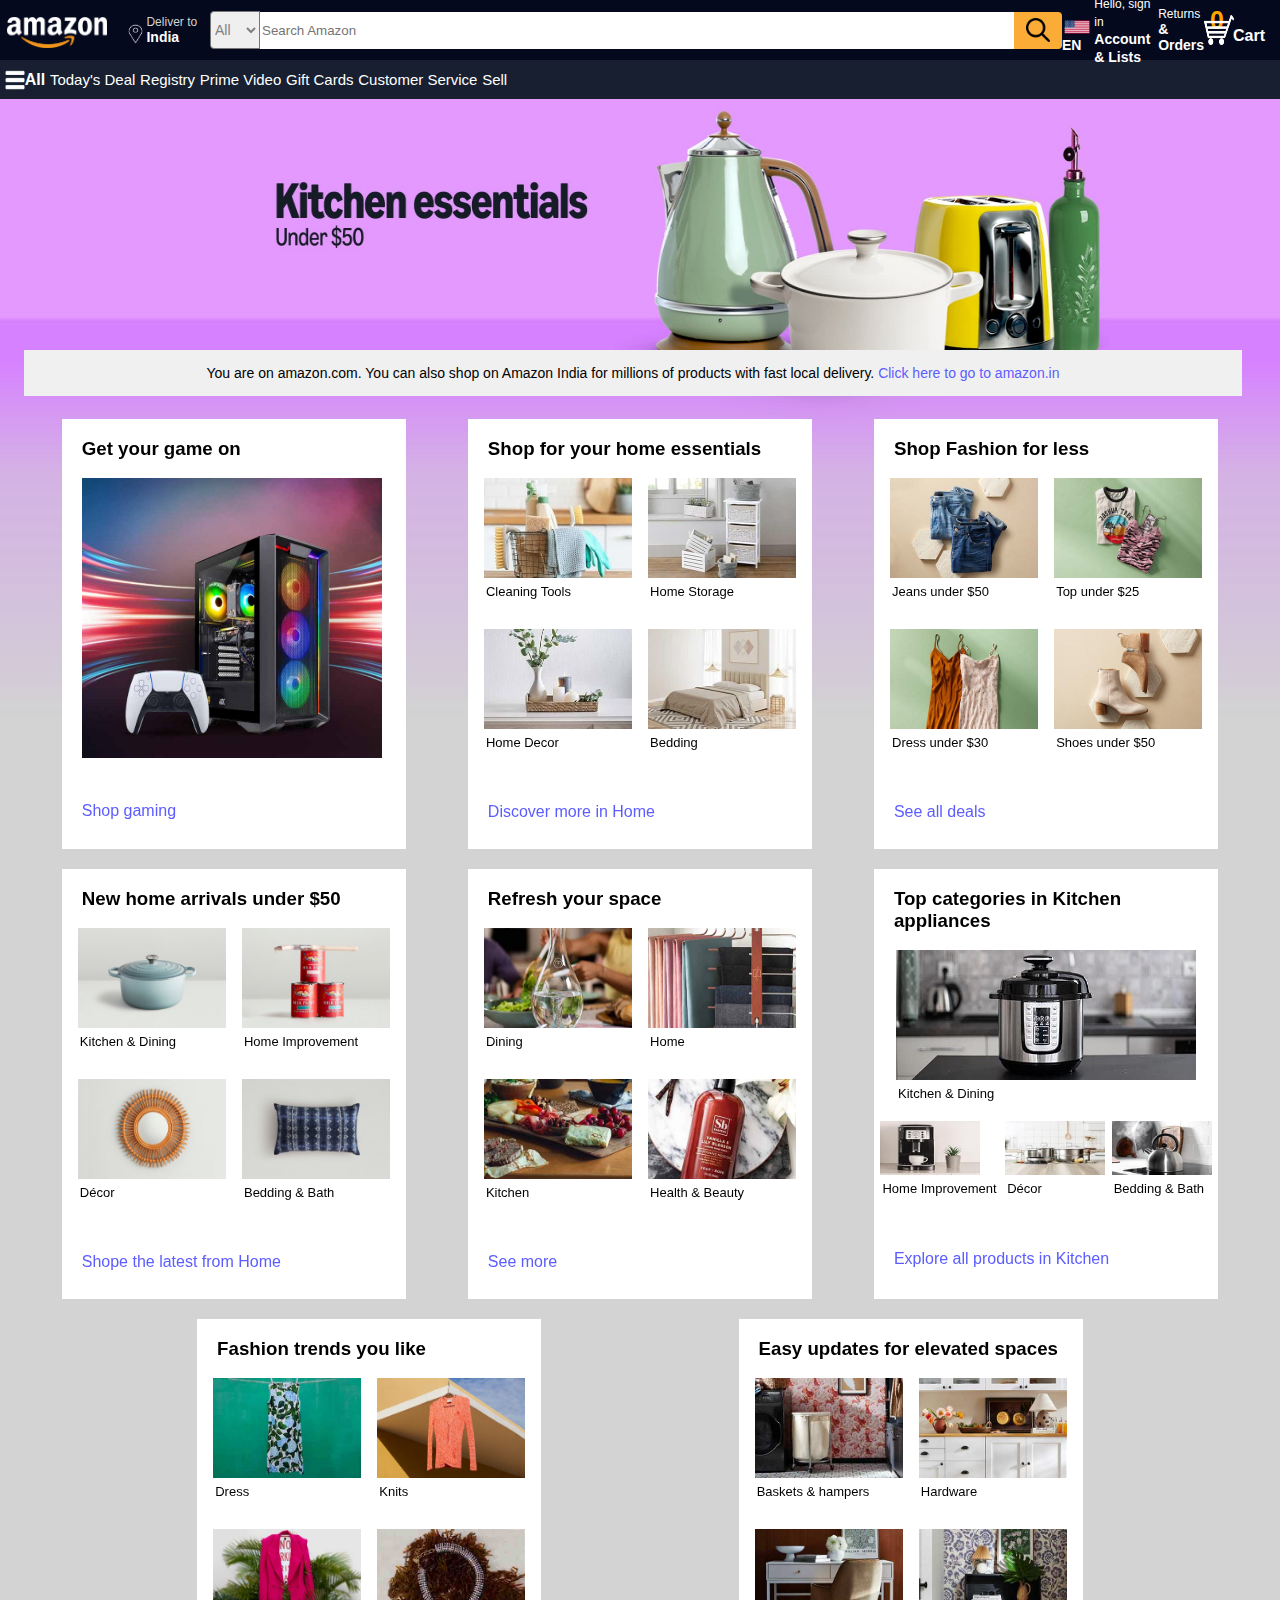
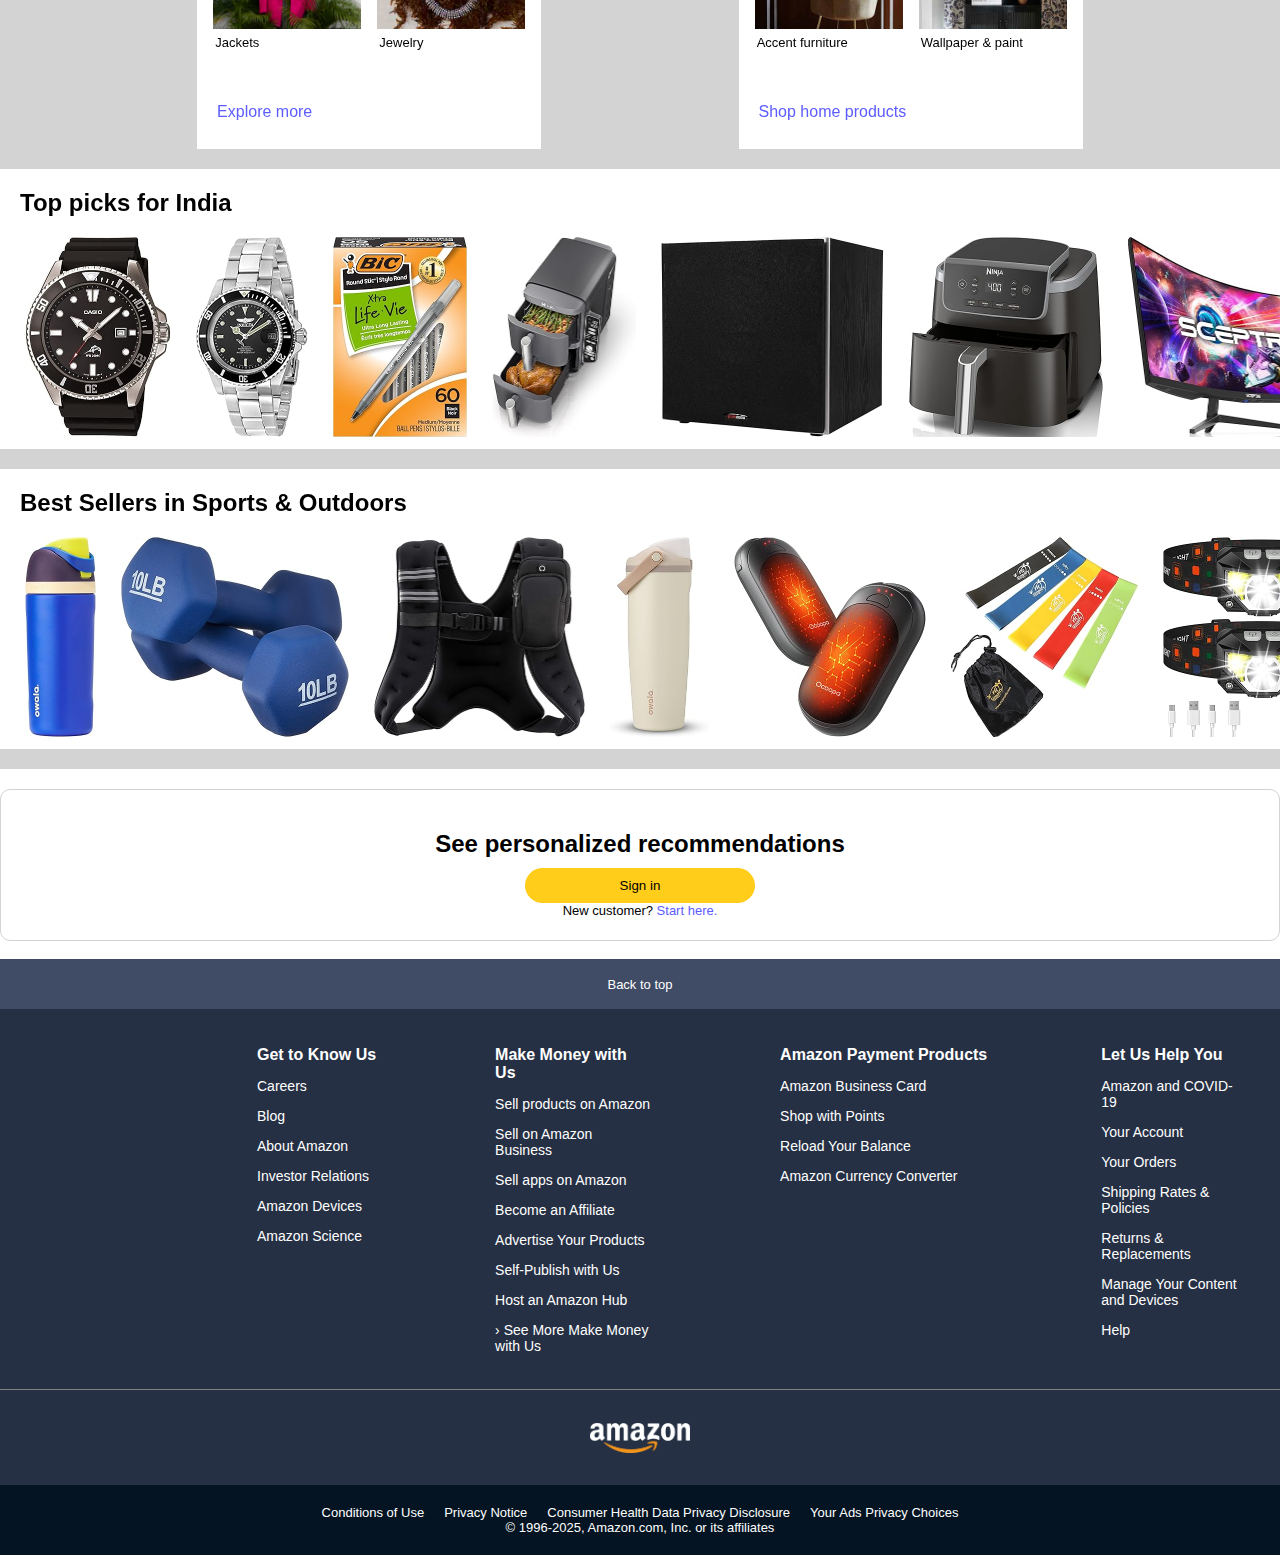
<file: index.html>
<!DOCTYPE html>
<html lang="en">
<head>
    <meta charset="UTF-8">
    <meta name="viewport" content="width=device-width, initial-scale=1.0">
    <title>Amazon.com</title>
    <link rel="stylesheet" href="./Styles/header.css">
    <link rel="stylesheet" href="./Styles/general.css">
    <link rel="stylesheet" href="./Styles/main.css">
    <link rel="stylesheet" href="./Styles/footer.css">
</head>
<body>
    <header>
        <div class="header-section">
            <div style="width: 300px;display: flex;justify-content: space-around;">
                <div>
                    <img src="./Images/Header/Amazon-logo.png" alt="amazon-logo" id="amazon-logo">
                </div>
                <div style="width: 94px;">
                    <img src="./Images/Header/location-removebg-preview.png" id="loc-logo">
                    <p id="loc-text">Deliver to 
                        <br>
                        <span>India</span>
                    </p>
                </div>
            </div>
            
            <div style="display: flex;align-items: center;">
                <select id="dropdown-list-search">
                    <option hidden>All</option>
                    <option>All Departments</option>
                    <option>Baby</option>
                    <option>Computers</option>
                    <option>Deals</option>
                    <option>Digital Music</option>
                </select>

                <input type="text" placeholder="Search Amazon" id="Search-bar">

                <div>
                    <div id="search-logo-background">
                        <img src="./Images/Header/search.png" id="search-logo">
                    </div>
                </div>
            </div>
            <div style="display: flex;justify-content: space-evenly;align-items: center;width: 450px;">
                <div style="color: white;">
                    <img src="./Images/Header/US-Flag-removebg-preview.png" id="US-flag">
                    <div style="display: inline-block;font-size: 14px;font-weight: bold;position: relative;top: -2px;">EN</div>
                </div>
                <div>
                    <a href="./login-page.html" id="Account">Hello, sign in<br><span>Account & Lists</span></a>
                </div>
                <div>
                    <p id="Account">Returns<br><span>& Orders</span></p>
                </div>
                <div style="display: flex;align-items: center;">
                    <img src="./Images/Header/cart.png" id="cart-logo">
                    <p style="display: inline-block;color: orange;font-weight: bold;font-size: 25px;position: relative;left: -24px;top: -10px;z-index: 1;">0</p>
                    <p style="display: inline-block;color: white;font-weight: bold;position: relative;bottom: -6px;left: -15px;">Cart</p>
                </div>
            </div>
        </div>
        <div style="width: 100%;height: 39px;background-color: rgb(23, 31, 48);display: flex;align-items: center;">
            <div class="header-bottom">
                <div style="display: flex;align-items: center;">
                    <img src="./Images/Header/Hamburger-menu.png" id="Hamburger-menu">
                    <p style="color: white;font-weight: bold;">All</p>
                </div>
                <p class="header-bottom-text">Today's Deal</p>
                <p class="header-bottom-text">Registry</p>
                <p class="header-bottom-text">Prime Video</p>
                <p class="header-bottom-text">Gift Cards</p>
                <p class="header-bottom-text">Customer Service</p>
                <p class="header-bottom-text">Sell</p>
            </div>
        </div>
    </header>
    <main>
        <div class="hero">
            <img src="./Images/Hero/619geyiQI5L._SX3000_.jpg" class="hero-images">
            <img src="./Images/Hero/download.jpeg" class="hero-images">
            <img src="./Images/Hero/61Yx5-N155L._SX3000_.jpg" class="hero-images">
            <img src="./Images/Hero/71qcoYgEhzL._SX3000_.jpg" class="hero-images">
            <div class="blur-layer"></div>
        </div>

        <div class="amazon-in">
            <p>You are on amazon.com. You can also shop on Amazon India for millions of products with fast local delivery. 
                <a href="https://www.amazon.in/?ref=aisgw_intl_stripe_in" target="_blank">Click here to go to amazon.in</a>
            </p>
        </div>


        <div class="Content">
            <div id="box">
                <h3 class="box-text">Get your game on</h3>
                <img src="./Images/Hero/Row-1/Gaming-PC.jpg" class="type1-img">
                <a href="#" class="box-text" style="bottom: -20px;">Shop gaming</a>
            </div>
            <div id="box">
                <h3 class="box-text">Shop for your home essentials</h3>
                <div style="width: 100%;height: 280px;">
                    <div style="display: flex;flex-wrap: wrap;justify-content: space-evenly;">
                        <div>
                            <img src="./Images/Hero/Row-1/box2-1.jpg" class="type2-img">
                            <p style="margin: 2px;font-size: 13px;margin-bottom: 30px;">Cleaning Tools</p>
                        </div>
                        <div>
                            <img src="./Images/Hero/Row-1/box2-2.jpg" class="type2-img">
                            <p style="margin: 2px;font-size: 13px;margin-bottom: 30px;">Home Storage</p>
                        </div>
                        <div>
                            <img src="./Images/Hero/Row-1/box2-3.jpg" class="type2-img">
                            <p style="margin: 2px;font-size: 13px;margin-bottom: 30px;">Home Decor</p>
                        </div>
                        <div>
                            <img src="./Images/Hero/Row-1/box2-4.jpg" class="type2-img">
                            <p style="margin: 2px;font-size: 13px;margin-bottom: 30px;">Bedding</p>
                        </div>
                    </div>
                </div>
                <a href="#" class="box-text" style="bottom: -45px;">Discover more in Home</a>
            </div>
            <div id="box">
                <h3 class="box-text">Shop Fashion for less</h3>
                <div style="width: 100%;height: 280px;">
                    <div style="display: flex;flex-wrap: wrap;justify-content: space-evenly;">
                        <div>
                            <img src="./Images/Hero/Row-1/box3-1.jpg" class="type2-img">
                            <p style="margin: 2px;font-size: 13px;margin-bottom: 30px;">Jeans under $50</p>
                        </div>
                        <div>
                            <img src="./Images/Hero/Row-1/box3-2.jpg" class="type2-img">
                            <p style="margin: 2px;font-size: 13px;margin-bottom: 30px;">Top under $25</p>
                        </div>
                        <div>
                            <img src="./Images/Hero/Row-1/box3-3.jpg" class="type2-img">
                            <p style="margin: 2px;font-size: 13px;margin-bottom: 30px;">Dress under $30</p>
                        </div>
                        <div>
                            <img src="./Images/Hero/Row-1/box3-4.jpg" class="type2-img">
                            <p style="margin: 2px;font-size: 13px;margin-bottom: 30px;">Shoes under $50</p>
                        </div>
                    </div>
                </div>
                <a href="#" class="box-text" style="bottom: -45px;">See all deals</a>
            </div>
            <div id="box">
                <h3 class="box-text">New home arrivals under $50</h3>
                <div style="width: 100%;height: 280px;">
                    <div style="display: flex;flex-wrap: wrap;justify-content: space-evenly;">
                        <div>
                            <img src="./Images/Hero/Row-1/box4-1.jpg" class="type2-img">
                            <p style="margin: 2px;font-size: 13px;margin-bottom: 20px;">Kitchen & Dining</p>
                        </div>
                        <div>
                            <img src="./Images/Hero/Row-1/box4-2.jpg" class="type2-img">
                            <p style="margin: 2px;font-size: 13px;margin-bottom: 30px;">Home Improvement</p>
                        </div>
                        <div>
                            <img src="./Images/Hero/Row-1/box4-3.jpg" class="type2-img">
                            <p style="margin: 2px;font-size: 13px;margin-bottom: 30px;">Décor</p>
                        </div>
                        <div>
                            <img src="./Images/Hero/Row-1/box4-4.jpg" class="type2-img">
                            <p style="margin: 2px;font-size: 13px;margin-bottom: 30px;">Bedding & Bath</p>
                        </div>
                    </div>
                </div>
                <a href="#" class="box-text" style="bottom: -45px;">Shope the latest from Home</a>
            </div>
            <div id="box">
                <h3 class="box-text">Refresh your space</h3>
                <div style="width: 100%;height: 280px;">
                    <div style="display: flex;flex-wrap: wrap;justify-content: space-evenly;">
                        <div>
                            <img src="./Images/Hero/Row-1/box5-1.jpg" class="type2-img">
                            <p style="margin: 2px;font-size: 13px;margin-bottom: 20px;">Dining</p>
                        </div>
                        <div>
                            <img src="./Images/Hero/Row-1/box5-2.jpg" class="type2-img">
                            <p style="margin: 2px;font-size: 13px;margin-bottom: 30px;">Home</p>
                        </div>
                        <div>
                            <img src="./Images/Hero/Row-1/box5-3.jpg" class="type2-img">
                            <p style="margin: 2px;font-size: 13px;margin-bottom: 30px;">Kitchen</p>
                        </div>
                        <div>
                            <img src="./Images/Hero/Row-1/box5-4.jpg" class="type2-img">
                            <p style="margin: 2px;font-size: 13px;margin-bottom: 30px;">Health & Beauty</p>
                        </div>
                    </div>
                </div>
                <a href="#" class="box-text" style="bottom: -45px;">See more</a>
            </div>
            <div id="box">
                <h3 class="box-text">Top categories in Kitchen appliances</h3>
                <div style="width: 100%;height: 280px;">
                    <div style="display: flex;flex-wrap: wrap;justify-content: space-evenly;">
                        <div>
                            <img src="./Images/Hero/Row-1/box6-1.jpg" class="type3-img">
                            <p style="margin: 2px;font-size: 13px;margin-bottom: 20px;">Kitchen & Dining</p>
                        </div>
                        <div>
                            <img src="./Images/Hero/Row-1/box6-2.jpg" class="type4-img">
                            <p style="margin: 2px;font-size: 13px;margin-bottom: 30px;">Home Improvement</p>
                        </div>
                        <div>
                            <img src="./Images/Hero/Row-1/box6-3.jpg" class="type4-img">
                            <p style="margin: 2px;font-size: 13px;margin-bottom: 30px;">Décor</p>
                        </div>
                        <div>
                            <img src="./Images/Hero/Row-1/box6-4.jpg" class="type4-img">
                            <p style="margin: 2px;font-size: 13px;margin-bottom: 30px;">Bedding & Bath</p>
                        </div>
                    </div>
                </div>
                <a href="#" class="box-text" style="bottom: -20px;">Explore all products in Kitchen</a>
            </div>
            <div id="box">
                <h3 class="box-text">Fashion trends you like</h3>
                <div style="width: 100%;height: 280px;">
                    <div style="display: flex;flex-wrap: wrap;justify-content: space-evenly;">
                        <div>
                            <img src="./Images/Hero/Row-1/box7-1.jpg" class="type2-img">
                            <p style="margin: 2px;font-size: 13px;margin-bottom: 20px;">Dress</p>
                        </div>
                        <div>
                            <img src="./Images/Hero/Row-1/box7-2.jpg" class="type2-img">
                            <p style="margin: 2px;font-size: 13px;margin-bottom: 30px;">Knits</p>
                        </div>
                        <div>
                            <img src="./Images/Hero/Row-1/box7-3.jpg" class="type2-img">
                            <p style="margin: 2px;font-size: 13px;margin-bottom: 30px;">Jackets</p>
                        </div>
                        <div>
                            <img src="./Images/Hero/Row-1/box7-4.jpg" class="type2-img">
                            <p style="margin: 2px;font-size: 13px;margin-bottom: 30px;">Jewelry</p>
                        </div>
                    </div>
                </div>
                <a href="#" class="box-text" style="bottom: -45px;">Explore more</a>
            </div>
            <div id="box">
                <h3 class="box-text">Easy updates for elevated spaces</h3>
                <div style="width: 100%;height: 280px;">
                    <div style="display: flex;flex-wrap: wrap;justify-content: space-evenly;">
                        <div>
                            <img src="./Images/Hero/Row-1/box8-1.jpg" class="type2-img">
                            <p style="margin: 2px;font-size: 13px;margin-bottom: 20px;">Baskets & hampers</p>
                        </div>
                        <div>
                            <img src="./Images/Hero/Row-1/box8-2.jpg" class="type2-img">
                            <p style="margin: 2px;font-size: 13px;margin-bottom: 30px;">Hardware</p>
                        </div>
                        <div>
                            <img src="./Images/Hero/Row-1/box8-3.jpg" class="type2-img">
                            <p style="margin: 2px;font-size: 13px;margin-bottom: 30px;">Accent furniture</p>
                        </div>
                        <div>
                            <img src="./Images/Hero/Row-1/box8-4.jpg" class="type2-img">
                            <p style="margin: 2px;font-size: 13px;margin-bottom: 30px;">Wallpaper & paint</p>
                        </div>
                    </div>
                </div>
                <a href="#" class="box-text" style="bottom: -45px;">Shop home products</a>
            </div>
            <div class="scroll-container">
                <h2 style="margin-left: 20px;">Top picks for India</h2>
                <div class="scroll">
                    <img src="./Images/Hero/Scroll/sec-1/img1.jpg" class="scroll-img">
                    <img src="./Images/Hero/Scroll/sec-1/img2.jpg" class="scroll-img">
                    <img src="./Images/Hero/Scroll/sec-1/img3.jpg" class="scroll-img">
                    <img src="./Images/Hero/Scroll/sec-1/img4.jpg" class="scroll-img">
                    <img src="./Images/Hero/Scroll/sec-1/img5.jpg" class="scroll-img">
                    <img src="./Images/Hero/Scroll/sec-1/img6.jpg" class="scroll-img">
                    <img src="./Images/Hero/Scroll/sec-1/img7.jpg" class="scroll-img">
                    <img src="./Images/Hero/Scroll/sec-1/img8.jpg" class="scroll-img">
                    <img src="./Images/Hero/Scroll/sec-1/img9.jpg" class="scroll-img">
                    <img src="./Images/Hero/Scroll/sec-1/img10.jpg" class="scroll-img">
                    <img src="./Images/Hero/Scroll/sec-1/img11.jpg" class="scroll-img">
                </div>
            </div>
            <div class="scroll-container">
                <h2 style="margin-left: 20px;">Best Sellers in Sports & Outdoors</h2>
                <div class="scroll">
                    <img src="./Images/Hero/Scroll/sec-2/img1.jpg" class="scroll-img">
                    <img src="./Images/Hero/Scroll/sec-2/img2.jpg" class="scroll-img">
                    <img src="./Images/Hero/Scroll/sec-2/img3.jpg" class="scroll-img">
                    <img src="./Images/Hero/Scroll/sec-2/img4.jpg" class="scroll-img">
                    <img src="./Images/Hero/Scroll/sec-2/img5.jpg" class="scroll-img">
                    <img src="./Images/Hero/Scroll/sec-2/img6.jpg" class="scroll-img">
                    <img src="./Images/Hero/Scroll/sec-2/img7.jpg" class="scroll-img">
                    <img src="./Images/Hero/Scroll/sec-2/img8.jpg" class="scroll-img">
                    <img src="./Images/Hero/Scroll/sec-2/img9.jpg" class="scroll-img">
                    <img src="./Images/Hero/Scroll/sec-2/img10.jpg" class="scroll-img">
                    <img src="./Images/Hero/Scroll/sec-2/img11.jpg" class="scroll-img">
                </div>
            </div>
        </div>
    </main>
    <footer style="width: 100%;position: relative;top: -280px;height: 505px;">
        <div class="new-customer">
            <div style="height: 150px;border: 1px solid lightgray;border-radius: 10px;position: relative;top: 20px;">
                <div style="display: flex;justify-content: center;align-items: center;flex-direction: column;gap: 0px;">
                    <h2 style="margin-bottom: 10px;margin-top: 40px;">See personalized recommendations</h2>
                    <a href="./login-page.html">
                        <button id="sign-in">
                            Sign in
                        </button>
                    </a>
                    <p style="font-size: 13px;margin-top: 0px;">New customer? <a href="./login-page.html">Start here.</a></p>
                </div>
            </div>
        </div>
        <div id="back-to-top" style="background-color: rgb(64, 76, 101);height: 50px;display: flex;align-items: center;justify-content: center;">
            <p style="color: white;font-size: 13px;">Back to top</p>
        </div>
        <div class="footer-container">
            <div style="display: flex;flex-direction: column;position: relative;top: 30px;left: 250px;">
                <h4 style="margin: 7px;">Get to Know Us</h4>
                <p style="margin: 7px;">Careers</p>
                <p style="margin: 7px;">Blog</p>
                <p style="margin: 7px;">About Amazon</p>
                <p style="margin: 7px;">Investor Relations</p>
                <p style="margin: 7px;">Amazon Devices</p>
                <p style="margin: 7px;">Amazon Science</p>
            </div>
            <div style="display: flex;flex-direction: column;width: 170px;position: relative;top: 30px;left: 355px;">
                <h4 style="margin: 7px;">Make Money with Us</h4>
                <p style="margin: 7px;">Sell products on Amazon</p>
                <p style="margin: 7px;">Sell on Amazon Business</p>
                <p style="margin: 7px;">Sell apps on Amazon</p>
                <p style="margin: 7px;">Become an Affiliate</p>
                <p style="margin: 7px;">Advertise Your Products</p>
                <p style="margin: 7px;">Self-Publish with Us</p>
                <p style="margin: 7px;">Host an Amazon Hub</p>
                <p style="margin: 7px;">› See More Make Money with Us</p>
            </div>
            <div style="display: flex;flex-direction: column;position: relative;top: 30px;left: 470px;">
                <h4 style="margin: 7px;">Amazon Payment Products</h4>
                <p style="margin: 7px;">Amazon Business Card</p>
                <p style="margin: 7px;">Shop with Points</p>
                <p style="margin: 7px;">Reload Your Balance</p>
                <p style="margin: 7px;">Amazon Currency Converter</p>
            </div>
            <div style="display: flex;flex-direction: column;width: 160px;position: relative;top: 30px;left: 570px;">
                <h4 style="margin: 7px;">Let Us Help You</h4>
                <p style="margin: 7px;">Amazon and COVID-19</p>
                <p style="margin: 7px;">Your Account</p>
                <p style="margin: 7px;">Your Orders</p>
                <p style="margin: 7px;">Shipping Rates & Policies</p>
                <p style="margin: 7px;">Returns & Replacements</p>
                <p style="margin: 7px;">Manage Your Content and Devices</p>
                <p style="margin: 7px;">Help</p>
            </div>
        </div>
        <div style="border-top: 1px solid gray; height: 95px;background-color: #08142bda;color: white;display: flex;align-items: center;justify-content: center;">
            <img src="./Images/Header/Amazon-logo.png" style="height: 30px;">
        </div>
        <div style="width: 100%;height: 70px;background-color: #041422;display: flex;flex-direction: column;justify-content: center;align-items: center;">
            <div style="display: flex;justify-content: center; color: white;font-size: 13px;gap: 20px;">
                <p style="margin: 0px;">Conditions of Use</p>
                <p style="margin: 0px;">Privacy Notice</p>
                <p style="margin: 0px;">Consumer Health Data Privacy Disclosure</p>
                <p style="margin: 0px;">Your Ads Privacy Choices</p>
            </div>
            <div style="display: flex;justify-content: center; color: white;font-size: 13px;">
                <p style="margin: 0px;">© 1996-2025, Amazon.com, Inc. or its affiliates</p>
            </div>
        </div>
    </footer>
</body>
</html>
</file>
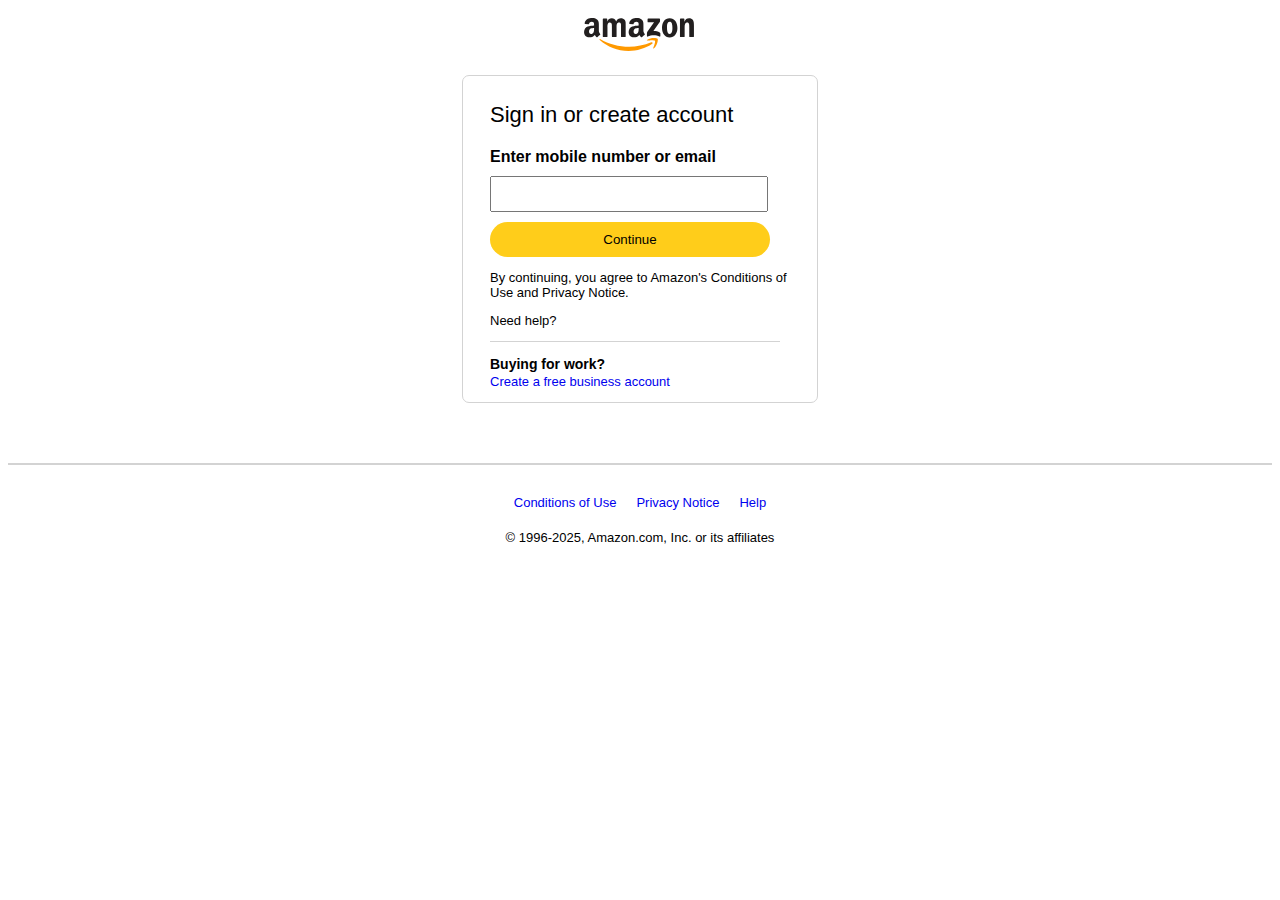
<file: login-page.html>
<!DOCTYPE html>
<html lang="en">
<head>
    <meta charset="UTF-8">
    <meta name="viewport" content="width=device-width, initial-scale=1.0">
    <title>Document</title>
</head>
<body style="font-family: Arial, Helvetica, sans-serif;">
    <img src="./Images/Header/Amazon_logo2.svg" style="width: 110px;position: relative;left: 45vw;margin-top: 10px;">
    <div style="display: flex;justify-content: center;margin-top: 20px;">
        <form>
            <fieldset style="border-radius: 7px;border: 1px solid lightgray;width: 330px;height: 310px;">
                <p style="margin: 0;font-weight: 500;font-size: 22px;margin-bottom: 20px;margin-left: 15px;margin-top: 20px;">Sign in or create account</p>
                <labe for="num" style="font-weight: bold;margin-left: 15px;">Enter mobile number or email</label>
                    <br>
                <input type="text" required id="num" name="num" style="width: 270px;height: 30px;margin-top: 10px;margin-left: 15px;">
                <button style="background-color: rgb(255, 205, 26);border: none;height: 35px;width: 280px;border-radius: 40px;margin-top: 10px;margin-left: 15px;">Continue</button>
                <p style="font-size: 13px; font-weight: 300;margin-left: 15px;">By continuing, you agree to Amazon's Conditions of Use and Privacy Notice.</p>
                <p style="font-size: 13px; font-weight: 300;margin-left: 15px;">Need help?</p>
                <div style="height: 30px;width: 290px;margin-left: 15px;border-top: 1px solid lightgray;">
                    <p style="font-size: 14px;margin-bottom: 0px;">Buying for work?</p>
                    <a href="#" style="font-size: 13px; font-weight: 300;margin: 0px;text-decoration: none;">Create a free business account</a>
                </div>
            </fieldset>
        </form>
    </div>
    <div style="border-top: 2px solid lightgray;height: 10px; width: 100%;position: relative;top: 60px;">
    </div>
    <div style="width: 100%;height: 70px;display: flex;flex-direction: column;justify-content: center;align-items: center;position: relative;top: 70px;">
            <div style="display: flex;justify-content: center;font-size: 13px;gap: 20px;margin-bottom: 20px;">
                <a href="#" style="margin: 0px;text-decoration: none;">Conditions of Use</a>
                <a href="#" style="margin: 0px;text-decoration: none;">Privacy Notice</a>
                <a href="#" style="margin: 0px;text-decoration: none;">Help</a>
            </div>
            <div style="display: flex;justify-content: center;font-size: 13px;">
                <p style="margin: 0px;">© 1996-2025, Amazon.com, Inc. or its affiliates</p>
            </div>
        </div>
</body>
</html>
</file>
<file: Styles/header.css>
.header-section{
    width: 100%;
    height: 60px;
    background-color: #04091d;
    display: flex;
    justify-content: space-between;
}
#amazon-logo{
    height: 31px;
    width: 100px;
    margin: 1px;
    margin-top: 16px;
    padding: 1px 8px 0px 6px;
}
#loc-logo{
    height: 24px;
    width: 25px;
    margin: 1px;
    margin-top: 16px;
    padding: 1px 8px 0px 6px;
    position: relative;
    top: 5px;
}
#loc-text{
    display: inline-block;
    color: lightgray;
    font-size: 12px;
    font-weight: lighter;
    margin: -15px;
}
#loc-text span{
    font-weight: bold;
    color: white;
    font-size: 14px;
}

#dropdown-list-search {
  width: 50px;
  height: 38px;
  font-size: 14px;
  border-radius: 0px;
  border-top-left-radius: 4px;
  border-bottom-left-radius: 4px;
  color: gray;
}
#Search-bar{
    height: 35px;
    border-top-left-radius: 0px;
    border-bottom-left-radius: 0px;
    border: none;
    width: 750px;
}
#Search-bar:focus{
    outline: none;
}
#search-logo-background{
    background-color: rgba(251, 172, 55, 1);
    height: 37px; 
    width: 48px;
    display: flex;
    justify-content: center;
    align-items: center;
    border-top-right-radius: 4px;
    border-bottom-right-radius: 4px;
}
#search-logo-background:hover{
    background-color: rgba(255,155,0,1);
}
#search-logo{
    width: 24px;
    height: 24px;
}
#US-flag{
    height: 30px;
    width: 30px;
    position: relative;
    top: 8px;
}
#Account{
    color: white;
    font-size: 12px;
    font-weight: lighter;
}
#Account span{
    font-weight: bold;
    font-size: 14px;
}
#cart-logo{
    height: 30px;
    width: 30px;
    z-index: 2;
}



.header-bottom{
    display: flex;
    align-items: center;
    justify-content: space-evenly;
    width: 40%;
}
#Hamburger-menu{
    width: 20px;
    height: 20px;
}
.header-bottom-text{
    color: white;
    display: flex;
    font-size: 15px;
}
</file>
<file: Styles/general.css>
body{
    margin: 0px;
    font-family: Arial, Helvetica, sans-serif;
    background-color: lightgray;

}
a{
    text-decoration: none;
    color: rgb(92, 92, 255);
}
</file>
<file: Styles/main.css>
.hero{
    display: flex;
    gap: 0;
    overflow-x: auto;
}
.hero::-webkit-scrollbar {
  display: none;
}
.hero .blur-layer {
  position: absolute;
  top: 40%;
  left: 0;
  width: 100%;
  height: 42%;
  backdrop-filter: blur(12px);
  mask-image: linear-gradient(
    to bottom,
    rgba(0,0,0,0) 0%,
    rgba(0,0,0,0.6) 30%,
    rgba(0,0,0,1) 100%
  );
  background: lightgray;
}
.hero-images{
    height: 600px;
    min-width: 100vw;
}

.amazon-in{
    background-color: rgb(240, 240, 240);
    position: absolute;
    top: 350px;
    width: 95vw;
    text-align: center;
    left: 24px;
    font-size: 14px;
    padding: 1px;
}

.amazon-in a:hover{
    color: black;
    text-decoration: underline;
}

.Content{
    display: flex;
    flex-wrap: wrap;
    justify-content: space-evenly;
    position: relative;
    top: -280px;
}
#box{
    height: 430px;
    width: 344.34px;
    background-color: white;
    margin-bottom: 20px;

}
.type1-img{
    width: 300px;
    height: 280px;
    margin: 0px 0px 20px 20px;
}

.box-text{
    position: relative;
    margin-left: 20px;
}
#box a{
    position: relative;
    bottom: -15px;
}
.type2-img{
    width: 148px;
    height: 100px;
}
.type3-img{
    height: 130px;
    width: 300px;
}
.type4-img{
    height: 54px;
    width: 100px;
}
.scroll-container{
    height: 280px;
    width: 1450px;
    background-color: white;
    margin-bottom: 20px;
}
.scroll{
    display: flex;
    gap: 0;
    overflow-x: auto;
    transition: 1.4s;

}
.scroll-img{
    height: 200px;
    margin-left: 25px;
}
.scroll::-webkit-scrollbar {
  height: 0;
}
</file>
<file: Styles/footer.css>
.new-customer{
    height: 190px;
    width: 100%;
    background-color: white;
    
}
#sign-in{
    background-color: rgb(255, 205, 26);
    border: none;
    height: 35px;
    width: 230px;
    border-radius: 40px;
    transition: 0.15s;
}
#sign-in:hover{
    background-color: rgb(255, 196, 0);
}
.new-customer a:hover{
    color: black;
    text-decoration: underline;
}
#back-to-top:hover{
    opacity: 0.9;
}
.footer-container{
    height: 380px;
    background-color: #08142bda;
    color: white;
    display: flex;
}
.footer-container p{
    font-size: 14px;
}
</file>
